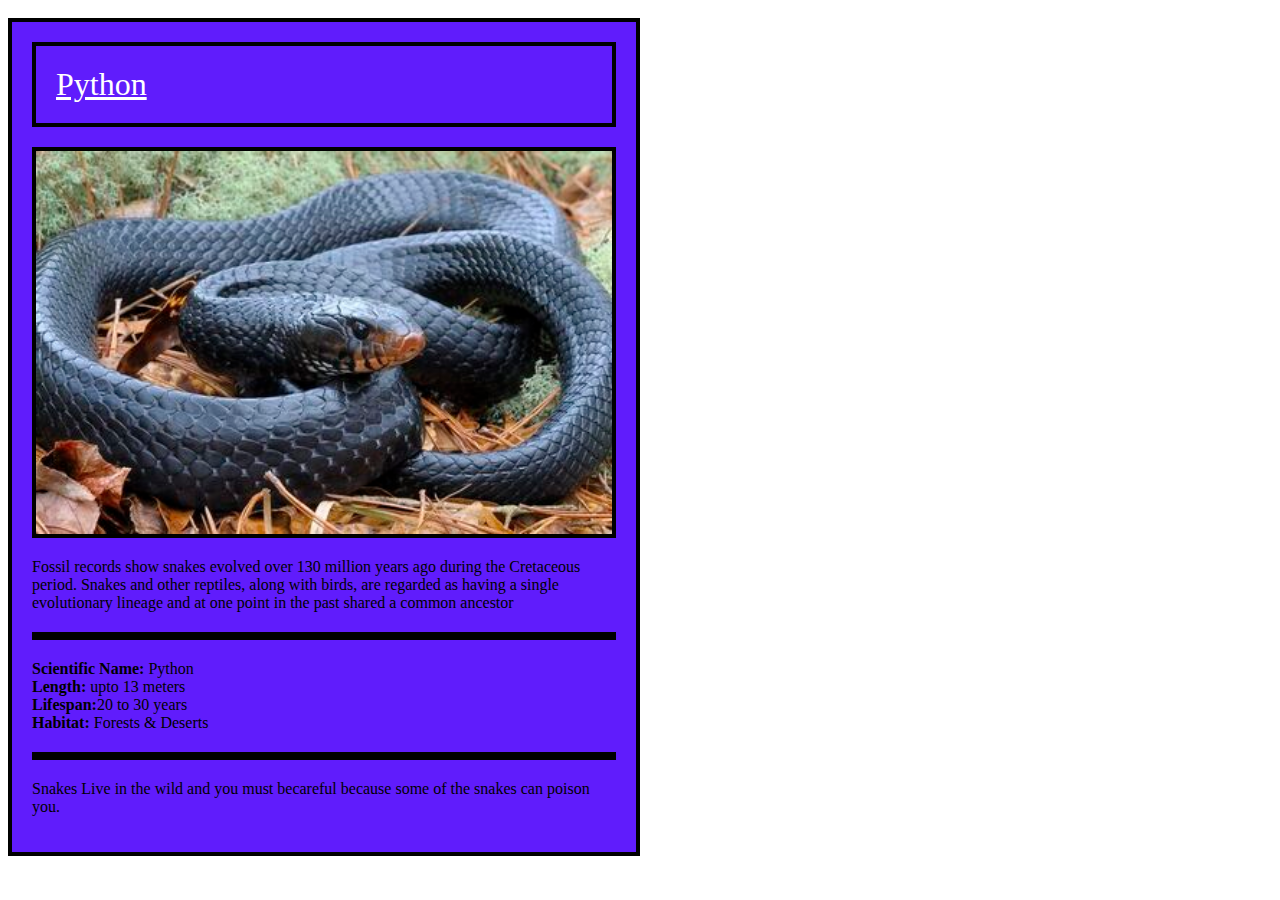
<file: html 1/index.html>
<!DOCTYPE html>
<html lang="en">

<head>
    <meta charset="UTF-8">
    <meta name="viewport" content="width=device-width, initial-scale=1.0">
    <title>Document</title>
    <link rel="stylesheet" href="./css/styles.css">
</head>

<body>
    <div class="container">
        <div class="card-title">
            Python
        </div>

        <div class="card-body">
            <img src="./assets/snake.jpeg" alt="snake">

            <p>
                Fossil records show snakes evolved over 130 million years ago during the Cretaceous period. Snakes and
                other reptiles, along with birds, are regarded as having a single evolutionary lineage and at one point
                in the past shared a common ancestor
            </p>
            <div class="line"></div>
            <b>Scientific Name:</b> Python<br>
            <b>Length:</b> upto 13 meters<br>
            <b>Lifespan:</b>20 to 30 years<br>
            <b>Habitat:</b> Forests & Deserts<br>

            <div class="line"></div>

            <p>
                Snakes Live in the wild and you must becareful because some of the snakes can poison you.

            </p>
        </div>
    </div>
    </div>
</body>

</html>
</file>
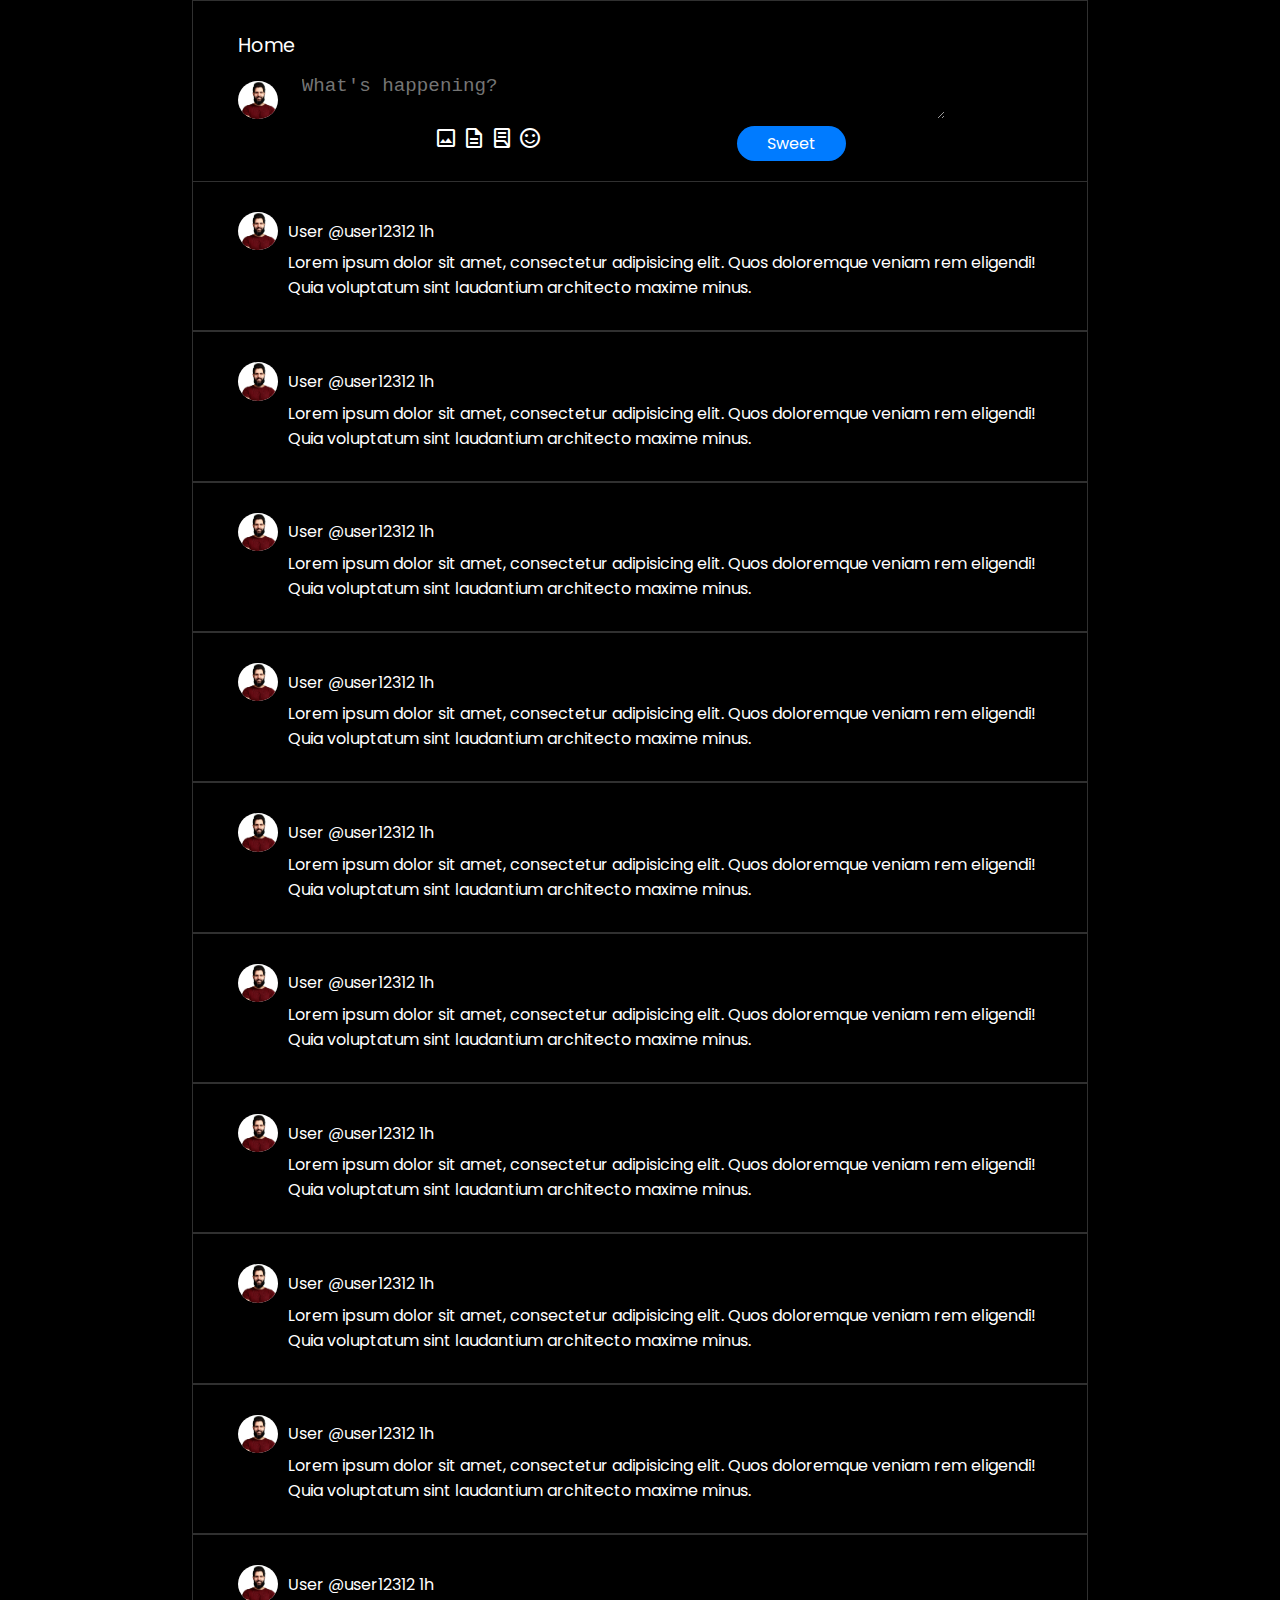
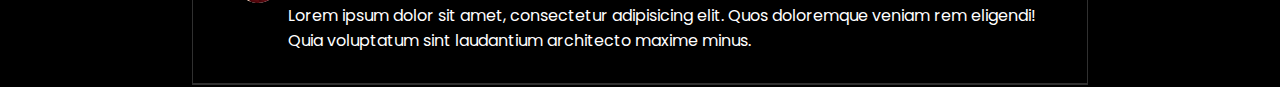
<file: twitter/index.html>
<!DOCTYPE html>
<html lang="en">

<head>
    <meta charset="UTF-8">
    <meta http-equiv="X-UA-Compatible" content="IE=edge">
    <meta name="viewport" content="width=device-width, initial-scale=1.0">
    <link rel="stylesheet"
        href="https://fonts.googleapis.com/css2?family=Material+Symbols+Outlined:opsz,wght,FILL,GRAD@24,400,0,0" />

    <link rel="stylesheet" href="./css/style.css">
    <title>Switter</title>
</head>

<body>

    <div class="margin-container">
        <div class="container">
            <div class="left">
                <div class="logo">
                    X Logo
                </div>
                <div class="buttons">
                    <div class="button">
                        <span class="material-symbols-outlined">
                            home
                        </span> Home
                    </div>

                    <div class="button">
                        <span class="material-symbols-outlined">
                            tag
                        </span> Explore
                    </div>

                    <div class="button">
                        <span class="material-symbols-outlined">
                            notifications
                        </span>
                        Notifications
                    </div>

                    <div class="button">
                        <span class="material-symbols-outlined">
                            mail
                        </span>
                        Messages
                    </div>


                    <div class="button">
                        <span class="material-symbols-outlined">
                            bookmark
                        </span>
                        Bookmarks
                    </div>

                    <div class="button">
                        <span class="material-symbols-outlined">
                            list_alt
                        </span> Lists
                    </div>

                    <div class="button">
                        <span class="material-symbols-outlined">
                            person
                        </span>Profile
                    </div>

                    <div class="button">
                        <span class="material-symbols-outlined">
                            more
                        </span>More
                    </div>

                    <div class="sweetbtn">Sweet</div>
                </div>
            </div>
            <div class="middle">

                <div class="middle-container">

                    <div class="home-txt">Home</div>
                    <div class="new-message">
                        <img src="./assets/profile-pic.png" alt="profile-pic">
                        <textarea name="message" id="message" placeholder="What's happening?"></textarea>
                    </div>
                    <div class="util">
                        <div>
                            <span class="material-symbols-outlined">
                                image
                            </span>
                            <span class="material-symbols-outlined">
                                description
                            </span>
                            <span class="material-symbols-outlined">
                                lab_profile
                            </span>
                            <span class="material-symbols-outlined">
                                sentiment_satisfied
                            </span>
                        </div>
                        <div>
                            <div class="sendbtn">Sweet</div>
                        </div>
                    </div>

                </div>

                <div class="cards">

                    <div class="twitte">
                        <div class="twitte-content">
                            <div class="twitte-title">
                                <img src="./assets/profile-pic.png" alt="profile-pic"> User @user12312 1h
                            </div>
                            <div style="padding-left:50px">
                                Lorem ipsum dolor sit amet, consectetur adipisicing elit. Quos doloremque veniam rem
                                eligendi! Quia voluptatum sint laudantium architecto maxime minus.
                            </div>
                        </div>
                    </div>

                    <div class="twitte">
                        <div class="twitte-content">
                            <div class="twitte-title">
                                <img src="./assets/profile-pic.png" alt="profile-pic"> User @user12312 1h
                            </div>
                            <div style="padding-left:50px">
                                Lorem ipsum dolor sit amet, consectetur adipisicing elit. Quos doloremque veniam rem
                                eligendi! Quia voluptatum sint laudantium architecto maxime minus.
                            </div>
                        </div>
                    </div>

                    <div class="twitte">
                        <div class="twitte-content">
                            <div class="twitte-title">
                                <img src="./assets/profile-pic.png" alt="profile-pic"> User @user12312 1h
                            </div>
                            <div style="padding-left:50px">
                                Lorem ipsum dolor sit amet, consectetur adipisicing elit. Quos doloremque veniam rem
                                eligendi! Quia voluptatum sint laudantium architecto maxime minus.
                            </div>
                        </div>
                    </div>

                    <div class="twitte">
                        <div class="twitte-content">
                            <div class="twitte-title">
                                <img src="./assets/profile-pic.png" alt="profile-pic"> User @user12312 1h
                            </div>
                            <div style="padding-left:50px">
                                Lorem ipsum dolor sit amet, consectetur adipisicing elit. Quos doloremque veniam rem
                                eligendi! Quia voluptatum sint laudantium architecto maxime minus.
                            </div>
                        </div>
                    </div>
                    <div class="twitte">
                        <div class="twitte-content">
                            <div class="twitte-title">
                                <img src="./assets/profile-pic.png" alt="profile-pic"> User @user12312 1h
                            </div>
                            <div style="padding-left:50px">
                                Lorem ipsum dolor sit amet, consectetur adipisicing elit. Quos doloremque veniam rem
                                eligendi! Quia voluptatum sint laudantium architecto maxime minus.
                            </div>
                        </div>
                    </div>
                    <div class="twitte">
                        <div class="twitte-content">
                            <div class="twitte-title">
                                <img src="./assets/profile-pic.png" alt="profile-pic"> User @user12312 1h
                            </div>
                            <div style="padding-left:50px">
                                Lorem ipsum dolor sit amet, consectetur adipisicing elit. Quos doloremque veniam rem
                                eligendi! Quia voluptatum sint laudantium architecto maxime minus.
                            </div>
                        </div>
                    </div>
                    <div class="twitte">
                        <div class="twitte-content">
                            <div class="twitte-title">
                                <img src="./assets/profile-pic.png" alt="profile-pic"> User @user12312 1h
                            </div>
                            <div style="padding-left:50px">
                                Lorem ipsum dolor sit amet, consectetur adipisicing elit. Quos doloremque veniam rem
                                eligendi! Quia voluptatum sint laudantium architecto maxime minus.
                            </div>
                        </div>
                    </div>
                    <div class="twitte">
                        <div class="twitte-content">
                            <div class="twitte-title">
                                <img src="./assets/profile-pic.png" alt="profile-pic"> User @user12312 1h
                            </div>
                            <div style="padding-left:50px">
                                Lorem ipsum dolor sit amet, consectetur adipisicing elit. Quos doloremque veniam rem
                                eligendi! Quia voluptatum sint laudantium architecto maxime minus.
                            </div>
                        </div>
                    </div>
                    <div class="twitte">
                        <div class="twitte-content">
                            <div class="twitte-title">
                                <img src="./assets/profile-pic.png" alt="profile-pic"> User @user12312 1h
                            </div>
                            <div style="padding-left:50px">
                                Lorem ipsum dolor sit amet, consectetur adipisicing elit. Quos doloremque veniam rem
                                eligendi! Quia voluptatum sint laudantium architecto maxime minus.
                            </div>
                        </div>
                    </div>
                    <div class="twitte">
                        <div class="twitte-content">
                            <div class="twitte-title">
                                <img src="./assets/profile-pic.png" alt="profile-pic"> User @user12312 1h
                            </div>
                            <div style="padding-left:50px">
                                Lorem ipsum dolor sit amet, consectetur adipisicing elit. Quos doloremque veniam rem
                                eligendi! Quia voluptatum sint laudantium architecto maxime minus.
                            </div>
                        </div>
                    </div>

                </div>

            </div>

            <div class="right">

                <div class="right-container">
                    <div class="search">
                        <input type="text" placeholder="Search Switter">
                    </div>

                    <div class="side-card">
                        <h2>What's happening</h2>

                        <div class="trending">
                            <div class="title1"> Trending in Egypt</div>
                            <div class="title2">CodeZilla</div>
                            <div class="title3"> 100k Tweets</div>
                        </div>

                        <div class="trending">
                            <div class="title1"> Trending in Egypt</div>
                            <div class="title2">CodeZilla</div>
                            <div class="title3"> 100k Tweets</div>
                        </div>


                        <div class="trending">
                            <div class="title1"> Trending in Egypt</div>
                            <div class="title2">CodeZilla</div>
                            <div class="title3"> 100k Tweets</div>
                        </div>


                        <div class="trending">
                            <div class="title1"> Trending in Egypt</div>
                            <div class="title2">CodeZilla</div>
                            <div class="title3"> 100k Tweets</div>
                        </div>


                        <div class="trending">
                            <div class="title1"> Trending in Egypt</div>
                            <div class="title2">CodeZilla</div>
                            <div class="title3"> 100k Tweets</div>
                        </div>


                    </div>

                
                </div>
            </div>
        </div>

    </div>
</body>

</html>
</file>
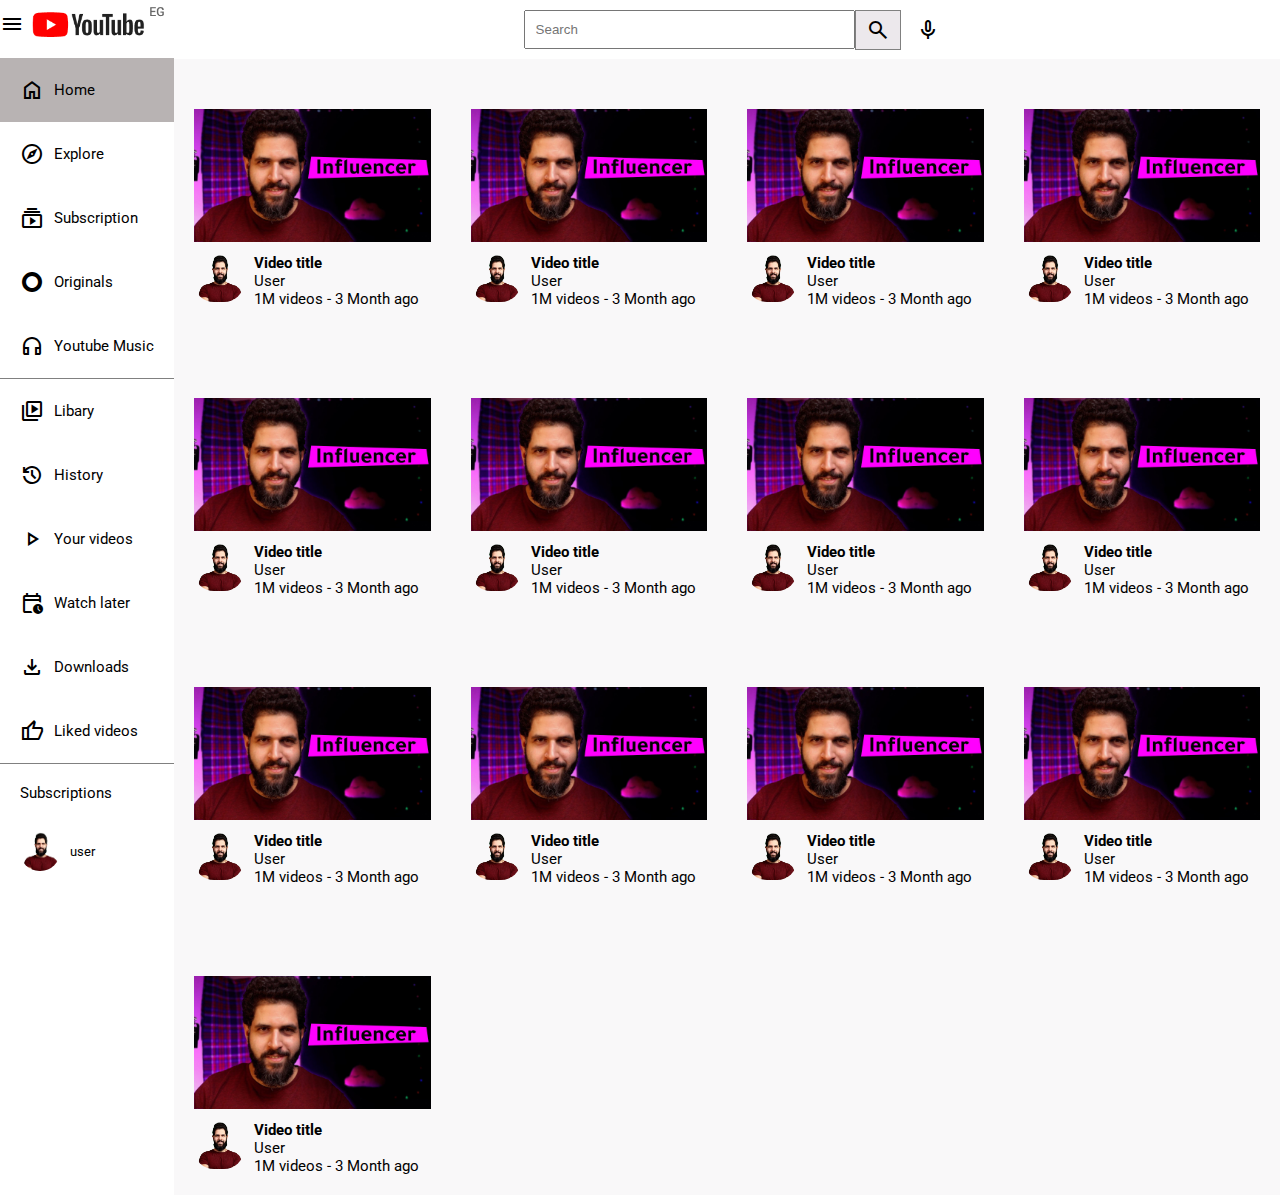
<file: youtube/index.html>
<!DOCTYPE html>
<html lang="en">

<head>
    <meta charset="UTF-8">
    <meta name="viewport" content="width=device-width, initial-scale=1.0">
    <link rel="stylesheet"
        href="https://fonts.googleapis.com/css2?family=Material+Symbols+Outlined:opsz,wght,FILL,GRAD@24,400,0,0" />

    <title>Youtube</title>
    <link rel="stylesheet" href="./css/styles.css">
</head>

<body>

    <div class="container">
        <div class="navmenu">
            <div class="logo">
                <span class="material-symbols-outlined">
                    menu
                </span><img src="./assets/youtube-logo.png" alt="">
            </div>

            <div class="navbuttons">
                <div class="navbutton action">
                    <span class="material-symbols-outlined">
                        home
                    </span>
                    Home
                </div>

                <div class="navbutton">
                    <span class="material-symbols-outlined">
                        explore
                    </span>
                    Explore
                </div>

                <div class="navbutton">
                    <span class="material-symbols-outlined">
                        subscriptions
                    </span>
                    Subscription
                </div>

                <div class="navbutton">
                    <span class="material-symbols-outlined">
                        trip_origin
                    </span>
                    Originals
                </div>

                <div class="navbutton">
                    <span class="material-symbols-outlined">
                        headphones
                    </span>
                    Youtube Music
                </div>

                <div class="line"></div>

                <div class="navbutton">
                    <span class="material-symbols-outlined">
                        video_library
                    </span>
                    Libary
                </div>

                <div class="navbutton">
                    <span class="material-symbols-outlined">
                        history
                    </span>
                    History
                </div>

                <div class="navbutton">
                    <span class="material-symbols-outlined">
                        play_arrow
                    </span>
                    Your videos
                </div>

                <div class="navbutton">
                    <span class="material-symbols-outlined">
                        calendar_clock
                    </span>
                    Watch later
                </div>

                <div class="navbutton">
                    <span class="material-symbols-outlined">
                        download
                    </span>
                    Downloads
                </div>

                <div class="navbutton">
                    <span class="material-symbols-outlined">
                        thumb_up
                    </span>
                    Liked videos
                </div>

                <div class="line"></div>

                <div class="subs">Subscriptions</div>

                <div class="subscription">
                    <img src="./assets/profile-pic.png" alt="profile">
                    user

                </div>
            </div>
        </div>
        <div class="searchbar">
            <div class="search">
                <input type="text" placeholder="Search">
                <div class="searchbtn">
                    <span class="material-symbols-outlined ">
                        search
                    </span>

                </div>
                <span class="material-symbols-outlined">
                    mic
                </span>
            </div>
        </div>
        <div class="body">

            <div class="cards-container">
                <div class="card">
                    <div class="video">
                        <img src="./assets/video1.jpeg" alt="">
                        <div class="video-title">
                            <img src="./assets/profile-pic.png" alt="profile">
                            <div>
                                <span><b>Video title</b></span>
                                <span>User</span>
                                <span>1M videos - 3 Month ago</span>
                            </div>
                        </div>
                    </div>
                </div>

                <div class="card">
                    <div class="video">
                        <img src="./assets/video1.jpeg" alt="">
                        <div class="video-title">
                            <img src="./assets/profile-pic.png" alt="profile">
                            <div>
                                <span><b>Video title</b></span>
                                <span>User</span>
                                <span>1M videos - 3 Month ago</span>
                            </div>
                        </div>
                    </div>
                </div>

                <div class="card">
                    <div class="video">
                        <img src="./assets/video1.jpeg" alt="">
                        <div class="video-title">
                            <img src="./assets/profile-pic.png" alt="profile">
                            <div>
                                <span><b>Video title</b></span>
                                <span>User</span>
                                <span>1M videos - 3 Month ago</span>
                            </div>
                        </div>
                    </div>
                </div>


                <div class="card">
                    <div class="video">
                        <img src="./assets/video1.jpeg" alt="">
                        <div class="video-title">
                            <img src="./assets/profile-pic.png" alt="profile">
                            <div>
                                <span><b>Video title</b></span>
                                <span>User</span>
                                <span>1M videos - 3 Month ago</span>
                            </div>
                        </div>
                    </div>
                </div>


                <div class="card">
                    <div class="video">
                        <img src="./assets/video1.jpeg" alt="">
                        <div class="video-title">
                            <img src="./assets/profile-pic.png" alt="profile">
                            <div>
                                <span><b>Video title</b></span>
                                <span>User</span>
                                <span>1M videos - 3 Month ago</span>
                            </div>
                        </div>
                    </div>
                </div>


                <div class="card">
                    <div class="video">
                        <img src="./assets/video1.jpeg" alt="">
                        <div class="video-title">
                            <img src="./assets/profile-pic.png" alt="profile">
                            <div>
                                <span><b>Video title</b></span>
                                <span>User</span>
                                <span>1M videos - 3 Month ago</span>
                            </div>
                        </div>
                    </div>
                </div>

                <div class="card">
                    <div class="video">
                        <img src="./assets/video1.jpeg" alt="">
                        <div class="video-title">
                            <img src="./assets/profile-pic.png" alt="profile">
                            <div>
                                <span><b>Video title</b></span>
                                <span>User</span>
                                <span>1M videos - 3 Month ago</span>
                            </div>
                        </div>
                    </div>
                </div>


                <div class="card">
                    <div class="video">
                        <img src="./assets/video1.jpeg" alt="">
                        <div class="video-title">
                            <img src="./assets/profile-pic.png" alt="profile">
                            <div>
                                <span><b>Video title</b></span>
                                <span>User</span>
                                <span>1M videos - 3 Month ago</span>
                            </div>
                        </div>
                    </div>
                </div>


                <div class="card">
                    <div class="video">
                        <img src="./assets/video1.jpeg" alt="">
                        <div class="video-title">
                            <img src="./assets/profile-pic.png" alt="profile">
                            <div>
                                <span><b>Video title</b></span>
                                <span>User</span>
                                <span>1M videos - 3 Month ago</span>
                            </div>
                        </div>
                    </div>
                </div>

                <div class="card">
                    <div class="video">
                        <img src="./assets/video1.jpeg" alt="">
                        <div class="video-title">
                            <img src="./assets/profile-pic.png" alt="profile">
                            <div>
                                <span><b>Video title</b></span>
                                <span>User</span>
                                <span>1M videos - 3 Month ago</span>
                            </div>
                        </div>
                    </div>
                </div>

                <div class="card">
                    <div class="video">
                        <img src="./assets/video1.jpeg" alt="">
                        <div class="video-title">
                            <img src="./assets/profile-pic.png" alt="profile">
                            <div>
                                <span><b>Video title</b></span>
                                <span>User</span>
                                <span>1M videos - 3 Month ago</span>
                            </div>
                        </div>
                    </div>
                </div>


                <div class="card">
                    <div class="video">
                        <img src="./assets/video1.jpeg" alt="">
                        <div class="video-title">
                            <img src="./assets/profile-pic.png" alt="profile">
                            <div>
                                <span><b>Video title</b></span>
                                <span>User</span>
                                <span>1M videos - 3 Month ago</span>
                            </div>
                        </div>
                    </div>
                </div>

                <div class="card">
                    <div class="video">
                        <img src="./assets/video1.jpeg" alt="">
                        <div class="video-title">
                            <img src="./assets/profile-pic.png" alt="profile">
                            <div>
                                <span><b>Video title</b></span>
                                <span>User</span>
                                <span>1M videos - 3 Month ago</span>
                            </div>
                        </div>
                    </div>
                </div>

            </div>

        </div>
    </div>

</body>

</html>
</file>
<file: html 1/css/styles.css>
* {
    box-sizing: border-box;
}

.container {
    display: inline-block;
    background-color: #601cfc;
    border: 4px solid black;
    margin: 10px 20px 0 0;
    padding: 20px;
    max-width: 50%;
}

.card-title {
    border: 4px solid black;
    padding: 20px;
    text-decoration: underline;
    font-size: 2rem;
    color: #fff;
    margin-bottom: 20px;
}

.card-body {}

.card-body img {
    width: 100%;
    border: 4px solid black;
}

.line{
    border: 4px solid black;
    margin: 20px 0;
}
</file>
<file: twitter/css/style.css>
@import url('https://fonts.googleapis.com/css2?family=Poppins:ital,wght@0,100;0,200;0,300;0,400;0,500;0,600;0,700;0,800;0,900;1,100;1,200;1,300;1,400;1,500;1,600;1,700;1,800;1,900&display=swap');

* {
    margin: 0;
    padding: 0;
    box-sizing: border-box;
}

html {
    font-size: 16px;
    font-family: 'Poppins', sans-serif;
    color: #fff;
    background-color: black;
}

.margin-container {
    width: 70%;
    margin: auto;
}

.container {
    display: grid;
    grid-template-columns: auto 3fr auto;
    grid-template-rows: 1fr;
    grid-column-gap: 0px;
    grid-row-gap: 0px;
}

.left {
    display: none;
    grid-area: 1 / 1 / 2 / 2;
    min-height: 100vb;
}

.middle {
    grid-area: 1 / 2 / 2 / 3;
    border: 0.5px solid rgb(48, 48, 48);
}

.right {
    display: none;
    grid-area: 1 / 3 / 2 / 4;
}

@media (min-width: 1600px) {
    .card {
        width: 25%;
    }

    .left, .right {
        display: block;
    }

}

.logo {
    margin: 40px;
}

.buttons {
    margin: 20px;
}

.button {
    cursor: pointer;
    display: flex;
    align-items: center;
    justify-content: start;
    padding: 20px;
    font-size: 1.2rem;
    font-weight: 500;
    border-radius: 10px;
    transition: all 0.5s ease;
}

.button:hover {
    background-color: rgb(39, 38, 37);
}

.button span {
    margin-right: 10px;
}

.middle-container {
    width: 90%;
    margin: auto;
    margin-top: 30px;
}

.sweetbtn {
    margin-top: 20px;
    text-align: center;
    padding: 20px;
    border-radius: 40px;
    background-color: #007bff;
}

.new-message img {
    width: 40px;
    border-radius: 50%;
    background-color: white;
}

.home-txt {
    font-size: 1.2rem;
    margin: 15px 0;
}

textarea {
    background-color: transparent;
    outline: none;
    border: none;
    color: #fff;
    width: 80%;
    font-size: 1.2rem;
    margin-left: 20px;
}

.util {
    display: flex;
    justify-content: space-evenly;
}

.sendbtn {
    text-align: center;
    padding: 5px 30px;
    border-radius: 40px;
    background-color: #007bff;
}

.cards {
    margin-top: 20px;

}

.twitte {
    border-top: 0.5px solid rgb(48, 48, 48);
    border-bottom: 0.5px solid rgb(48, 48, 48);
    width: 100%;
}

.twitte img {
    width: 40px;
    border-radius: 50%;
    background-color: white;
    margin-right: 10px;
}

.twitte-content {
    width: 90%;
    margin: auto;
    padding: 30px 0;
}

.twitte-title {
    display: flex;
    flex-wrap: nowrap;
    align-items: center;
}

.search {
    width: 100%;
}

.search input {
    outline: none;
    border: none;
    padding: 20px;
    border-radius: 40px;
    color: #fff;
    background-color: #1D1F21;
    width: 100%;
}

.right-container {
    display: flex;
    flex-wrap: wrap;
    justify-content: center;
    width: 90%;
    margin: 30px auto;
}

.side-card {
    display: block;
    margin-top: 20px;
    color: #fff;
    background-color: #1D1F21;
    padding: 20px;
    width: 100%;
    border-radius: 40px;
}

.trending {
    margin: 30px;
}

.title1,
.title3 {
    color: grey;
}
</file>
<file: youtube/css/styles.css>
@import url('https://fonts.googleapis.com/css2?family=Roboto:wght@0,100;0,200;0,300;0,400;0,500;0,600;0,700;0,800;0,900;1,100;1,200;1,300;1,400;1,500;1,600;1,700;1,800;1,900&display=swap');

* {
    margin: 0;
    padding: 0;
    box-sizing: border-box;
}

html {
    font-size: 10px;
}

body {
    font-family: "Roboto", "Arial", sans-serif;
    color: black;
}

.container {
    display: grid;
    grid-template-columns: auto 8fr;
    grid-template-rows: auto 13fr;
    grid-column-gap: 0px;
    grid-row-gap: 0px;
}

.navmenu {
    grid-area: 1 / 1 / 3 / 2;
    min-height: 100vb;
    background-color: #fff;
}

img {
    max-width: 100%;
}

.logo {
    display: flex;
    flex-wrap: nowrap;
    align-items: center;
    justify-content: center;
    margin-bottom: 10px;
    text-align: center;
}

.logo img {
    width: 150px;
}

.searchbar {
    grid-area: 1 / 2 / 2 / 3;
    background-color: #fff;
}

.body {
    grid-area: 2 / 2 / 3 / 3;
    background-color: #F9F8F9;
}

.navbutton {
    display: flex;
    flex-wrap: nowrap;
    align-items: center;
    justify-content: start;
    padding: 20px;
    font-size: 1.5rem;
    transition: all 0.5s ease;
    cursor: pointer;
}

.navbutton span {
    margin-right: 10px;
}

.navbuttons .subs {
    margin: 20px;
    font-size: 1.5rem;
}

.subscription {
    margin: 10px;
    display: flex;
    align-items: center;
    gap: 10px;
    font-size: 1.3rem;
    cursor: pointer;
    transition: all 0.5s ease;
    border-radius: 5px;
    padding: 10px
}

.subscription:hover {
    background-color: rgb(184, 179, 179);
}

.subscription img {
    width: 40px;
    border-radius: 20px;
}

.line {
    border-top: 1px solid grey
}

.action {
    background-color: rgb(184, 179, 179);
}

.navbutton:hover {
    background-color: rgb(184, 179, 179);
}

.search {
    display: flex;
    justify-content: center;
    align-items: center;
}

.search input {
    padding: 10px;
    width: 30%;
    margin: 10px 0 10px 10px;
}


.searchbtn {
    cursor: pointer;
    background-color: #ece8ec;
    border: 1px solid grey;
    height: 40px;
    padding: 0 10px;
    display: flex;
    align-items: center;
    margin-right: 15px;
}

.cards-container {
    margin-top: 30px;
    display: flex;
    flex-wrap: wrap;
    justify-content: start;
    align-items: start;
    row-gap: 50px;
}

.card {
    width: 100%;
}

.video {
    padding: 20px;
    cursor: pointer;
    transition: all ease 0.5s;
    border-radius: 10px;
}

.video:hover {
    background-color: #b9b2b9;
}

.video-title {
    display: flex;
    align-items: start;
    margin-top: 10px;
    font-size: 1.5rem;
}

.video-title img {
    max-width: 50px;
    border-radius: 20px;
    margin-right: 10px;
}

.video-title span {
    display: block;
}

@media (min-width: 992px) {
    .card {
        width: 25%;
    }
    
}
</file>
